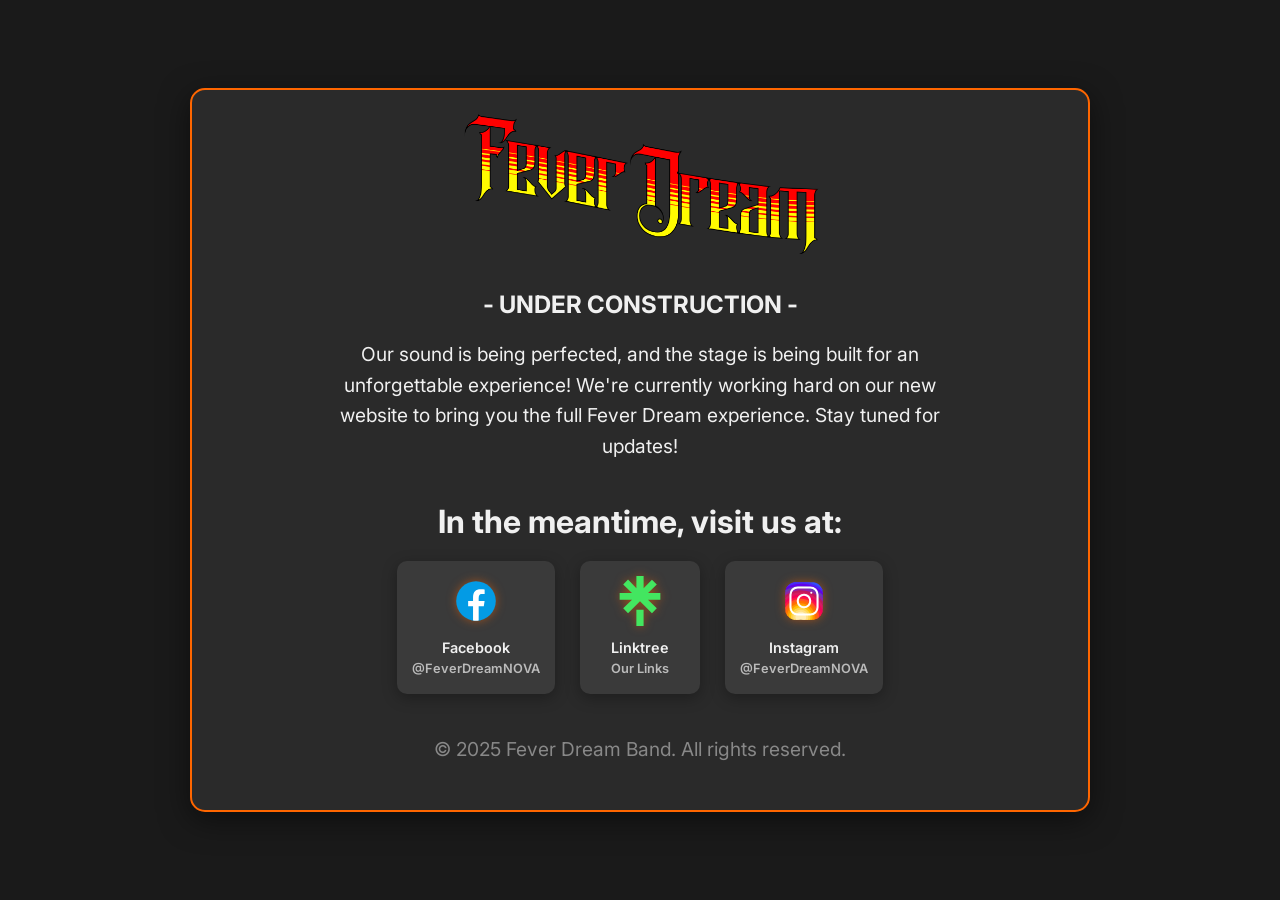
<file: index.html>
<!DOCTYPE html>
<html lang="en">

<head>
    <meta charset="UTF-8">
    <meta name="viewport" content="width=device-width, initial-scale=1.0">
    <title>Fever Dream - Under Construction</title>
    <meta name="description" content="Professional rock cover band. Recharge your soul, feel the adrenaline, and crank the volume with us. Book us now, We're here to light up the stage and deliver a night you'll never forget." />

    <!-- favicon -->
    <link rel="icon" type="image/png" href="assets/icons/fd-ig-icon.png" />
    <link rel="apple-touch-icon" href="assets/icons/fd-ig-icon.png" />
  
    <!-- Google Font: Inter -->
    <!-- Only preloading in under construction page, it's self hosted in the actual site -->
    <link rel="preconnect" href="https://fonts.googleapis.com">
    <link rel="preconnect" href="https://fonts.gstatic.com" crossorigin>
    <link href="https://fonts.googleapis.com/css2?family=Inter:wght@400;600;700;900&display=swap" rel="stylesheet">

    <style>
        /* Basic Reset & Body Styles */
        body {
            margin: 0;
            padding: 0;
            font-family: 'Inter', sans-serif;
            background-color: #1a1a1a; /* Dark background for rock vibe */
            color: #f0f0f0; /* Light text color */
            display: flex;
            justify-content: center;
            align-items: center;
            min-height: 100vh; /* Full viewport height */
            text-align: center;
            overflow-x: hidden; /* Prevent horizontal scroll */
            box-sizing: border-box; /* Ensure padding/border are included in element's total width/height */
        }

        html {
            box-sizing: border-box;
        }
        *, *::before, *::after {
            box-sizing: inherit;
        }

        .container {
            width: 95%; /* Use a percentage width to ensure it always fits the screen */
            max-width: 900px; /* But don't let it get too wide on large screens */
            padding: 20px;
            margin: 20px auto; /* Center the container with auto margins */
            background-color: #2a2a2a; /* Slightly lighter dark background for content */
            border-radius: 15px;
            box-shadow: 0 8px 30px rgba(0, 0, 0, 0.5);
            border: 2px solid #ff6600; /* Orange border for accent */
            position: relative; /* For potential absolute positioning of elements */
            z-index: 1;
        }

        /* Under Construction Section */
        .construction-section {
            margin-bottom: 40px;
        }

        h1 {
            font-size: clamp(2.5rem, 5vw, 4rem); /* Responsive font size */
            color: #ff6600; /* Orange heading */
            margin-bottom: 15px;
            text-shadow: 2px 2px 5px rgba(0, 0, 0, 0.7);
            font-weight: 900; /* Black weight for impact */
        }

        p {
            font-size: clamp(1rem, 2vw, 1.2rem); /* Responsive font size */
            line-height: 1.6;
            margin-bottom: 25px;
            max-width: 600px;
            margin-left: auto;
            margin-right: auto;
            word-wrap: break-word; /* Ensure long words break to prevent overflow */
            overflow-wrap: break-word; /* Modern alternative */
        }

        /* Social Media Section */
        .social-section h2 {
            font-size: clamp(1.5rem, 3vw, 2rem);
            color: #f0f0f0;
            margin-bottom: 20px;
            font-weight: 700;
        }

        .social-links {
            display: flex;
            justify-content: center;
            gap: 25px; /* Space between icons */
            flex-wrap: wrap; /* Allow wrapping on smaller screens */
        }

        .social-link {
            display: flex; /* Make the whole link a flex container */
            flex-direction: column; /* Stack image and text vertically */
            align-items: center; /* Center items horizontally */
            text-decoration: none; /* Remove underline */
            color: #f0f0f0; /* Text color */
            padding: 15px;
            background-color: #3a3a3a; /* Darker background for each link */
            border-radius: 10px;
            transition: transform 0.2s ease, background-color 0.2s ease, box-shadow 0.2s ease;
            box-shadow: 0 4px 15px rgba(0, 0, 0, 0.3);
            min-width: 120px; /* Ensure a minimum width for each link */
        }

        .social-link:hover {
            transform: translateY(-5px); /* Lift effect on hover */
            background-color: #4a4a4a; /* Slightly lighter on hover */
            box-shadow: 0 6px 20px rgba(255, 102, 0, 0.5); /* Orange glow on hover */
        }

        .social-link img {
            width: 50px; /* Icon size */
            height: 50px;
            margin-bottom: 10px;
            filter: drop-shadow(0 0 5px rgba(255, 102, 0, 0.5)); /* Subtle glow on icons */
        }

        .social-link p {
            margin: 0; /* Remove default paragraph margins */
            font-size: 0.9rem;
            font-weight: 600;
            color: #f0f0f0;
        }

        .social-link .handle { /* Style for the @handle text */
            font-size: 0.8rem;
            color: #bbb;
        }

        /* Footer (optional) */
        .footer {
            margin-top: 40px;
            font-size: 0.8rem;
            color: #888;
        }

        /* Placeholder for background image */
        body::before {
            content: '';
            position: absolute;
            top: 0;
            left: 0;
            width: 100%;
            height: 100%; /* Placeholder background */
            background-size: cover;
            background-position: center;
            opacity: 0.1; /* Subtle background */
            z-index: 0;
        }

        /* Responsive adjustments */
        @media (max-width: 600px) {
            .container {
                margin: 10px auto; /* Adjust margin for smaller screens */
                padding: 15px;
            }

            .social-link {
                min-width: unset; /* Remove min-width on smaller screens */
                width: 45%; /* Allow two items per row */
            }
        }

        /* Visually hide the H1 (for accessibility) */
        .visually-hidden {
            position: absolute;
            width: 1px;
            height: 1px;
            margin: -1px;
            padding: 0;
            overflow: hidden;
            clip: rect(0, 0, 0, 0);
            border: 0;
            white-space: nowrap; /* Added for screen readers */
        }

        /* Styles for the tool icons and their container */
        .under-construction-title {
            display: flex;
            align-items: center; /* Vertically center items */
            justify-content: center; /* Horizontally center content */
            gap: 15px; /* Space between icons and text */
            margin-bottom: 20px; /* Space below this title block */
            flex-wrap: wrap; /* Allow wrapping on very small screens */
        }

        .tool-icon {
            width: 40px; /* Size of the SVG icons */
            height: 40px;
            color: #ff6600; /* Color of the icons */
            filter: drop-shadow(0 0 5px rgba(255, 102, 0, 0.5)); /* Subtle glow */
            flex-shrink: 0; /* Prevent icons from shrinking */
        }

        .under-construction-title h2 {
            margin: 0; /* Remove default margin from h2 inside flex container */
            white-space: nowrap; /* Prevent text from wrapping */
            font-size: clamp(1.5rem, 4vw, 2rem); /* Make h2 font size responsive */
        }

        /* Adjustments for smaller screens if icons become too large */
        @media (max-width: 400px) {
            .tool-icon {
                width: 30px;
                height: 30px;
            }
            .under-construction-title {
                gap: 10px;
            }
            .under-construction-title h2 {
                font-size: clamp(1.2rem, 3.5vw, 1.5rem); /* Adjust h2 size for tiny screens */
                white-space: normal; /* Allow text to wrap on very small screens if needed */
            }
        }

        /* Logo specific styles */
        .header-logo {
            max-width: 100%; /* Ensures the image never overflows its parent */
            height: auto;    /* Maintains aspect ratio when scaling */
            display: block;  /* Ensures it behaves as a block element */
            margin: 0 auto 30px auto; /* Center the logo and add bottom margin */
            /* Added max-height to prevent it from being too tall on very small screens if its aspect ratio is wide */
            max-height: 150px; /* Adjust this value as needed to fit your logo's aspect ratio */
            object-fit: contain; /* Ensures the entire image is visible within its bounds */
        }
    </style>
</head>

<body>
    <div class="container">
        <section class="construction-section">
            <!-- Replace this placeholder with your actual "Under Construction" image -->
            <h1 class="visually-hidden">Fever Dream</h1>
            <img src="assets/logo/fever_fire.png" alt="Fever Dream Band Logo" class="header-logo" />
            <h2>- UNDER CONSTRUCTION -</h2>            
            <p>Our sound is being perfected, and the stage is being built for an unforgettable experience! We're currently working hard on our new website to bring you the full Fever Dream experience. Stay tuned for updates!</p>
        </section>

        <section class="social-section">
            <h2>In the meantime, visit us at:</h2>
            <div class="social-links">
                <!-- Facebook Link -->
                <a href="https://tr.ee/ZTlLme" target="_blank" aria-label="Facebook" class="social-link">
                    <!-- Replace with your actual Facebook SVG icon: assets/icons/facebook.svg -->
                    <img src="assets/icons/facebook_colored.svg" alt="Facebook Icon" />
                    <p>Facebook</p>
                    <p class="handle">@FeverDreamNOVA</p>
                </a>

                <!-- Linktree Link -->
                <a href="https://tr.ee/larUyn" target="_blank" aria-label="Linktree" class="social-link">
                    <!-- Replace with your actual Linktree SVG icon: assets/icons/linktree.svg -->
                    <img src="assets/icons/linktree.svg" alt="Linktree Icon" />
                    <p>Linktree</p>
                    <p class="handle">Our Links</p>
                </a>

                <!-- Instagram Link -->
                <a href="https://tr.ee/VkXQvB" target="_blank" aria-label="Instagram" class="social-link">
                    <!-- Replace with your actual Instagram SVG icon: assets/icons/instagram.svg -->
                    <img src="assets/icons/instagram_colored.svg" alt="Instagram Icon" />
                    <p>Instagram</p>
                    <p class="handle">@FeverDreamNOVA</p>
                </a>
            </div>
        </section>

        <footer class="footer">
            <p>&copy; 2025 Fever Dream Band. All rights reserved.</p>
        </footer>
    </div>
</body>

</html>
</file>
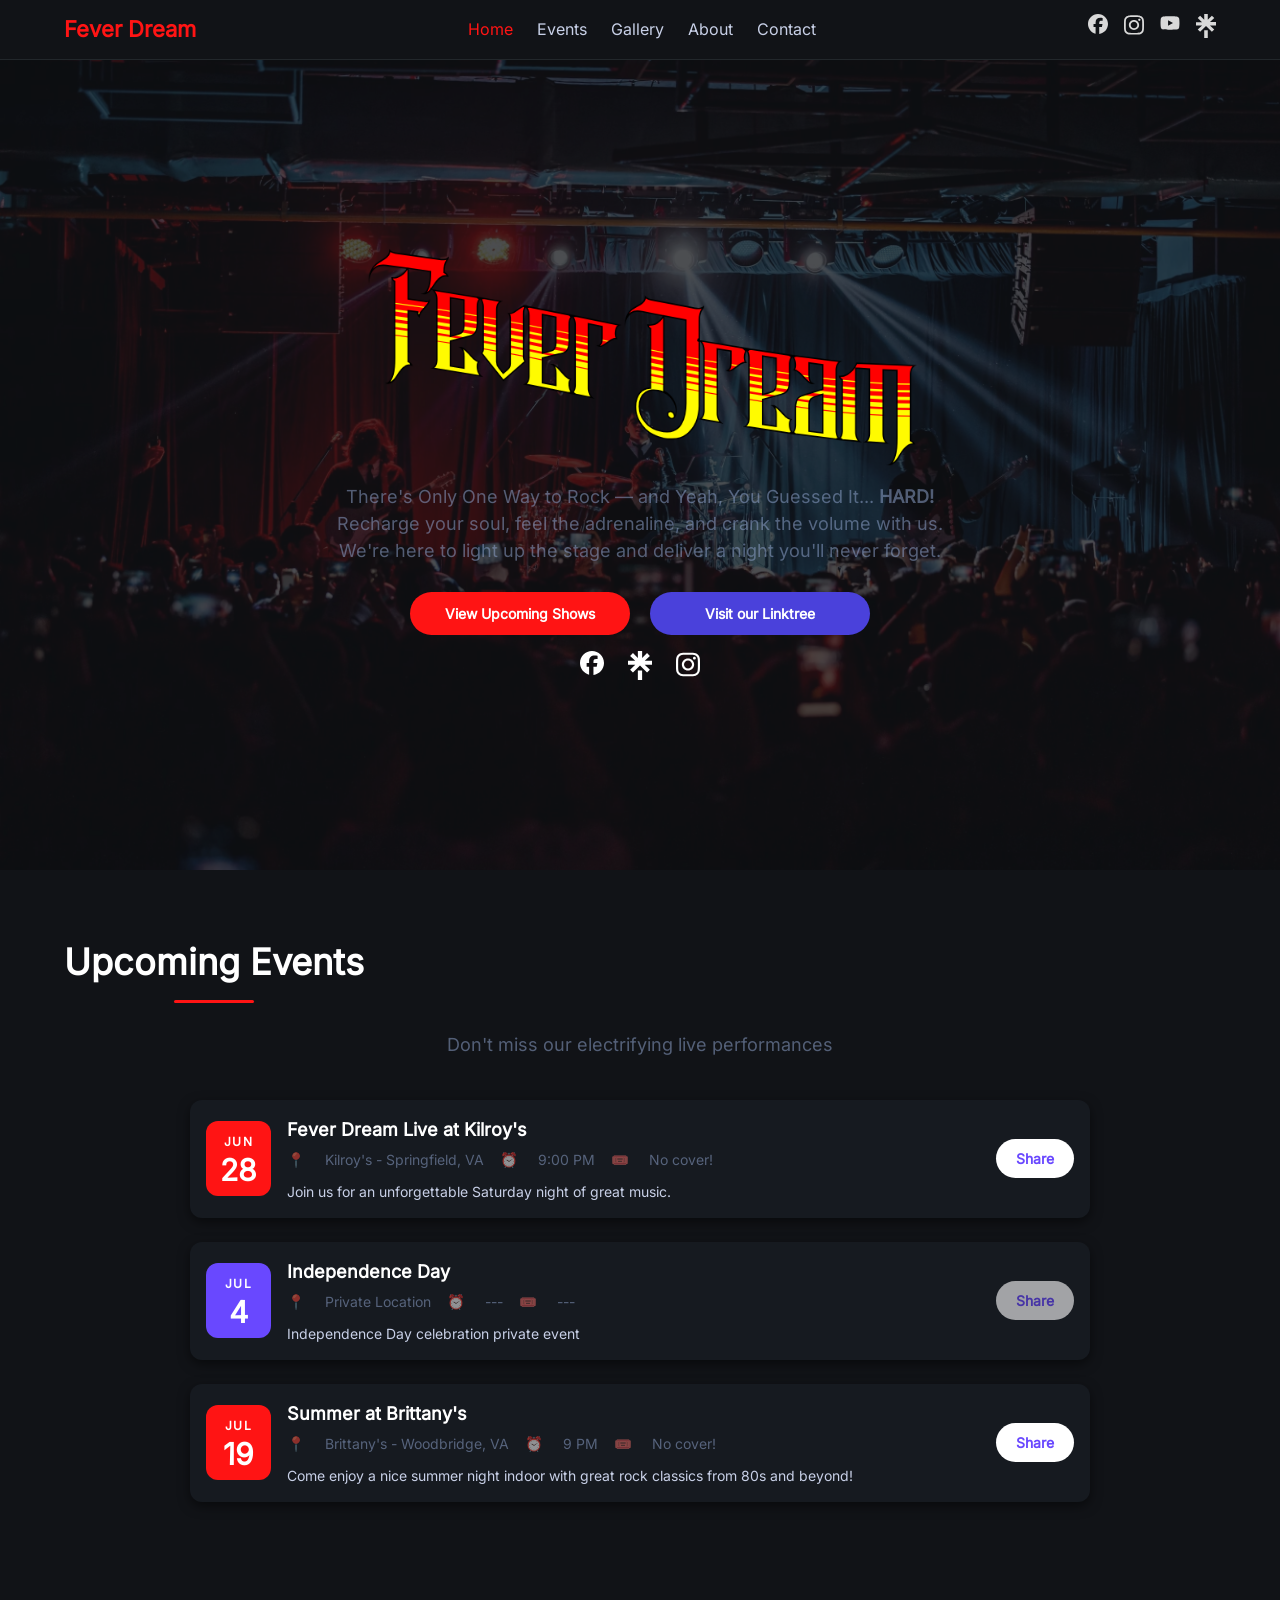
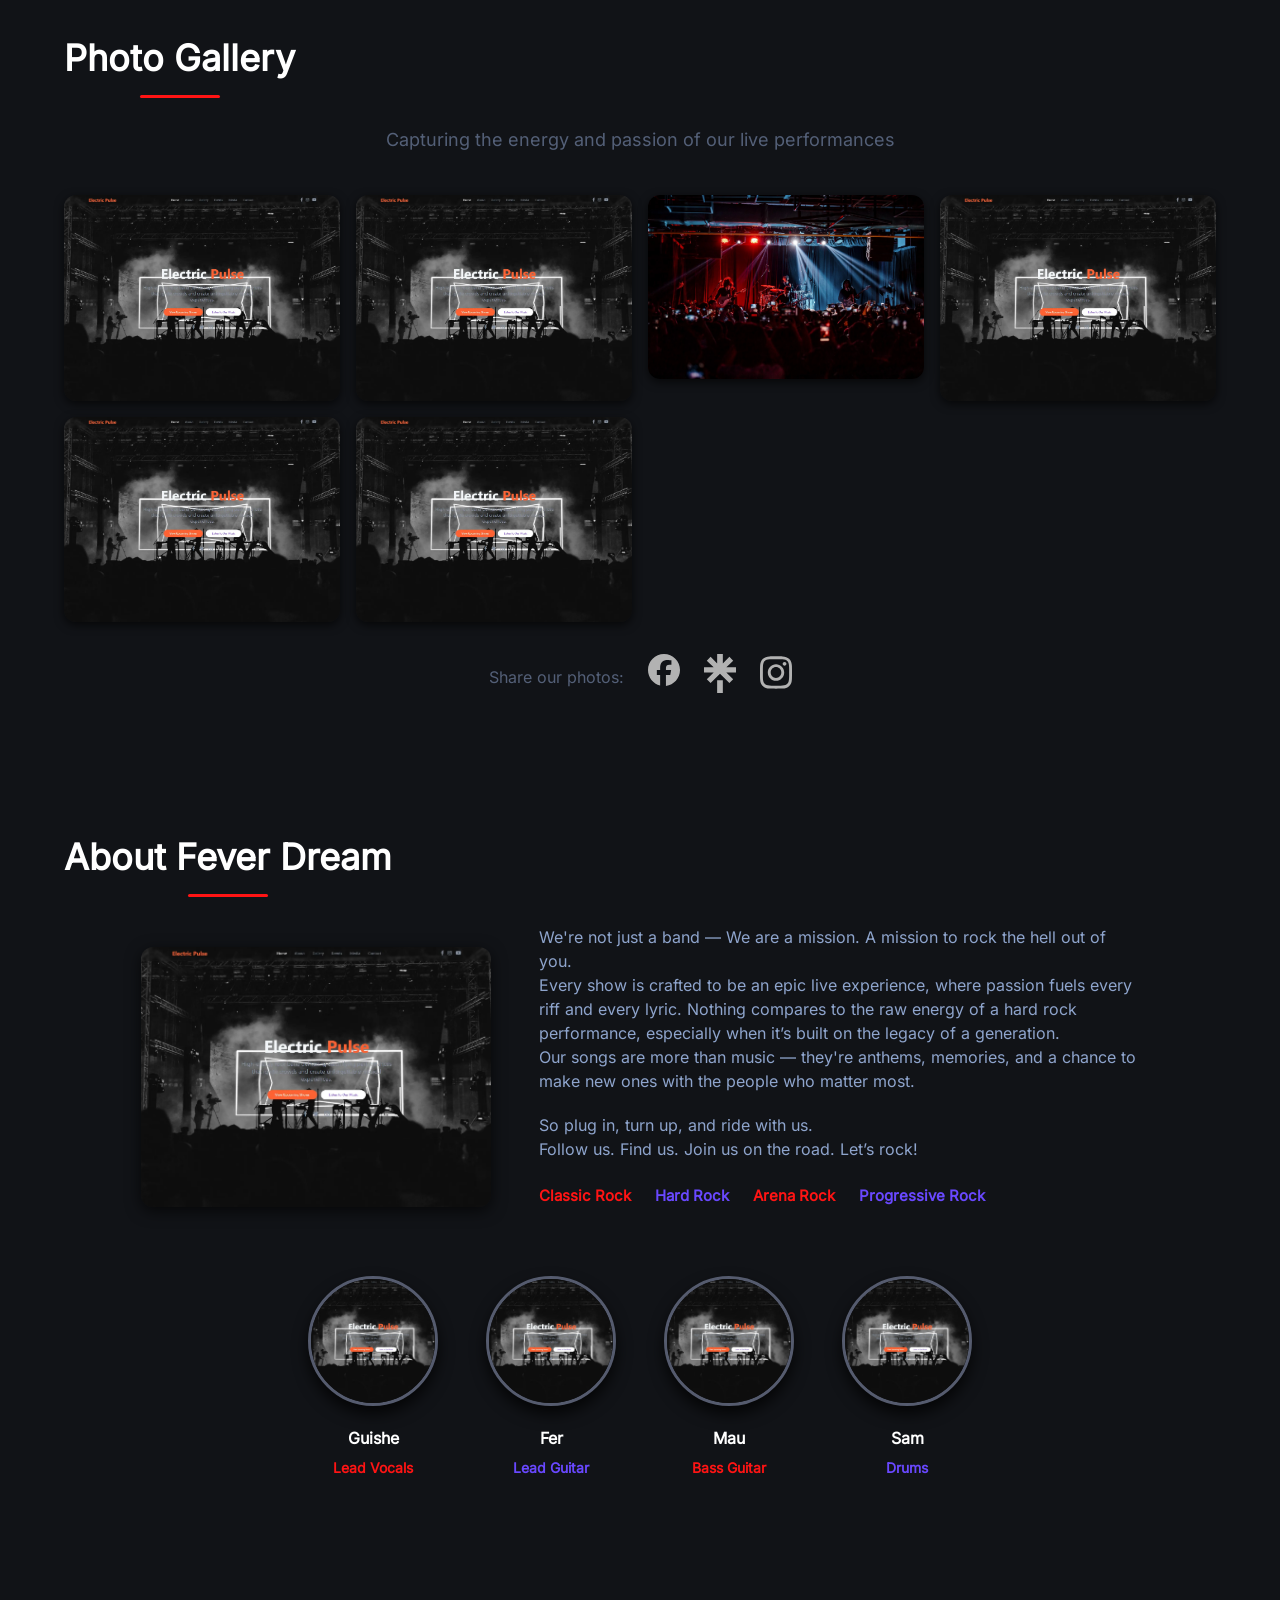
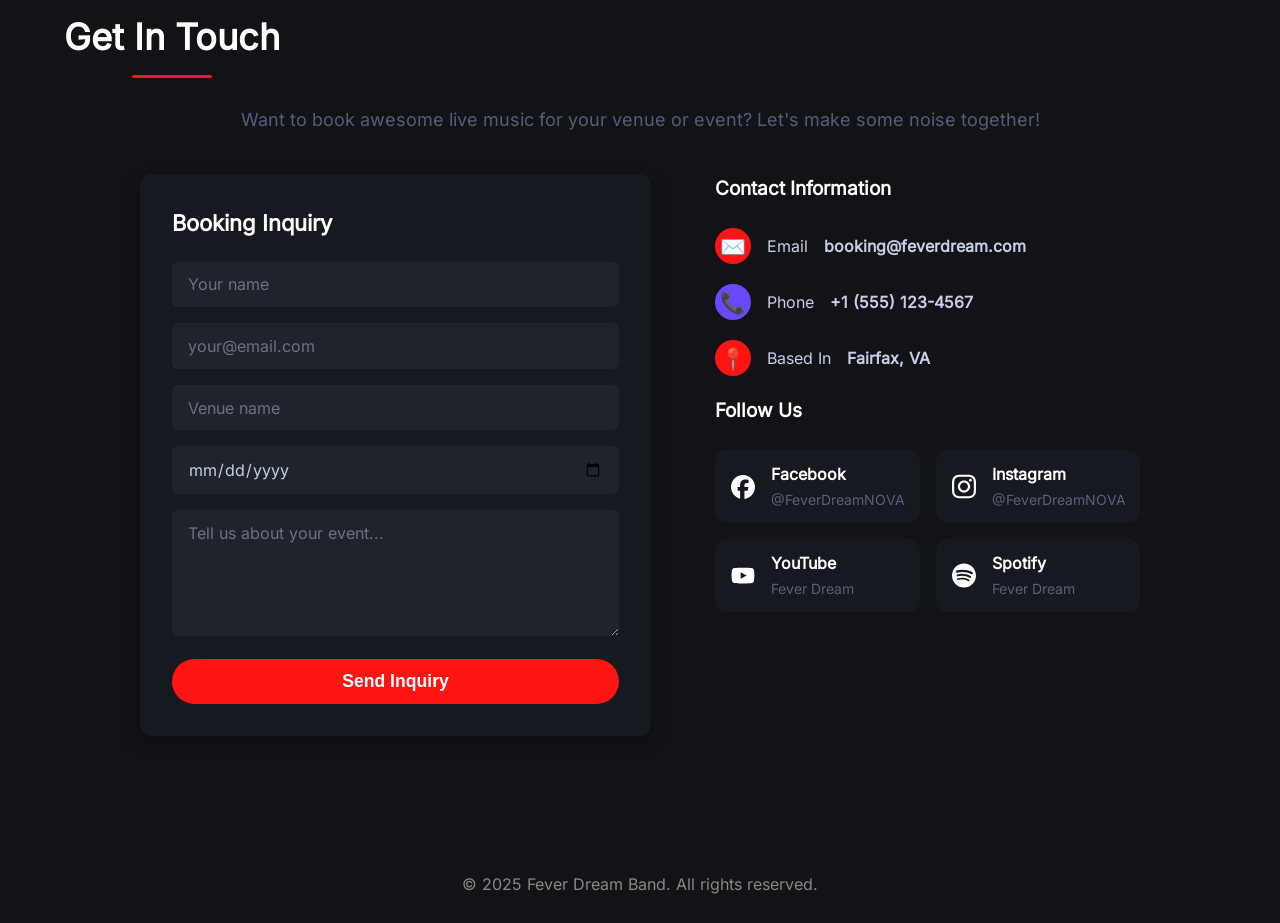
<file: preview.html>
<!DOCTYPE html>
<html lang="en">

<head>
  <meta charset="UTF-8" />
  <meta name="viewport" content="width=device-width, initial-scale=1" />
  <title>Fever Dream Band</title>
  <meta name="description" content="Professional rock cover band. Recharge your soul, feel the adrenaline, and crank the volume with us. Book us now, We're here to light up the stage and deliver a night you'll never forget." />

  <!-- favicon -->
  <link rel="icon" type="image/png" href="assets/icons/fd-ig-icon.png" />
  <link rel="apple-touch-icon" href="assets/icons/fd-ig-icon.png" />

  <link rel="stylesheet" href="css/styles.css" />
  <link rel="stylesheet" href="css/custom.css" />
</head>

<body>

  <!-- Navigation -->
  <nav class="navbar">
    <div class="container nav-container">
      <a href="#" class="logo"><span class="logo-primary">Fever</span> Dream</a>
      <ul class="nav-links">
        <li><a href="#home" class="active">Home</a></li>
        <li><a href="#events">Events</a></li>
        <li><a href="#gallery">Gallery</a></li>
        <li><a href="#about">About</a></li>
        <li><a href="#contact">Contact</a></li>
      </ul>
      <div class="social-icons">
        <a href="https://tr.ee/ZTlLme" target="_blank" aria-label="Facebook" class="social-link fb"><img src="assets/icons/facebook.svg" alt="Facebook" /></a>
        <a href="https://tr.ee/VkXQvB" target="_blank" aria-label="Instagram" class="social-link insta"><img src="assets/icons/instagram.svg" alt="Instagram" /></a>
        <a href="#" aria-label="YouTube" class="social-link yt"><img src="assets/icons/youtube.svg" alt="YouTube" /></a>
        <a href="https://tr.ee/larUyn" target="_blank" aria-label="YouTube" class="social-link yt"><img src="assets/icons/linktree.svg" alt="YouTube" /></a>
      </div>
    </div>
  </nav>
  <!-- END Navigation -->

  <!-- Hero Section -->
  <header id="home" class="hero">
    <div class="hero-overlay">
      <div class="your-header-container">
        <h1 class="visually-hidden">Fever Dream</h1>
        <img src="assets/logo/fever_fire.png" alt="Fever Dream Band Logo" class="header-logo" />
      </div>
      <p>
        There's Only One Way to Rock — and Yeah, You Guessed It... <b>HARD!</b>
        <br />
        Recharge your soul, feel the adrenaline, and crank the volume with us. We're here to light up the stage and deliver a night you'll never forget.
      </p>
      <div class="hero-buttons">
        <a href="#events" class="btn btn-primary btn-min-width">View Upcoming Shows</a>
        <a href="https://tr.ee/larUyn" target="_blank" class="btn btn-secondary btn-min-width">Visit our Linktree</a>
      </div>
      <div class="hero-social">
        <a href="https://tr.ee/ZTlLme" target="_blank" aria-label="Facebook" class="social-link fb"><img src="assets/icons/facebook.svg" alt="Facebook" /></a>
        <!-- <a href="#" aria-label="Twitter" class="social-link tw"><img src="assets/icons/twitter.svg" alt="Twitter" /></a> -->
        <a href="https://tr.ee/larUyn" target="_blank" aria-label="Linktree" class="social-link tw"><img src="assets/icons/linktree.svg" alt="Linktree" /></a>
        <a href="https://tr.ee/VkXQvB" target="_blank" aria-label="Instagram" class="social-link insta"><img src="assets/icons/instagram.svg" alt="Instagram" /></a>
      </div>
    </div>
  </header>
  <!-- END Hero Section -->

  <!-- Events Section -->
  <section id="events" class="events-section">
    <div class="container section-container">
      <h2 class="section-title">Upcoming Events</h2>
      <p class="section-subtitle">Don't miss our electrifying live performances</p>
      <div class="event-list" id="event-list-container">
        Loading events...
      </div>
    </div>
  </section>
  <!-- END Events Section -->

  <!-- Photo Gallery Section -->
  <section id="gallery" class="gallery-section">
    <div class="container section-container">
      <h2 class="section-title">Photo Gallery</h2>
      <p class="section-subtitle">Capturing the energy and passion of our live performances</p>
      <div class="gallery-grid">
        <img src="assets/images/singer1.webp" alt="Live performance 1" />
        <img src="assets/images/microphone.webp" alt="Microphone closeup" />
        <img src="assets/images/band_silhouette.webp" alt="Band silhouette" />
        <img src="assets/images/fitness.webp" alt="Live performance 2" />
        <img src="assets/images/singer1.webp" alt="Live performance 3" />
        <img src="assets/images/concert2.webp" alt="Concert crowd" />
      </div>
      <div class="gallery-share">
        <p>Share our photos:</p>
        <a href="https://tr.ee/ZTlLme" target="_blank" aria-label="Facebook" class="share-icon fb"><img src="assets/icons/facebook.svg" alt="Facebook" /></a>
        <a href="https://tr.ee/larUyn" target="_blank" aria-label="Linktree" class="share-icon tw"><img src="assets/icons/linktree.svg" alt="Linktree" /></a>
        <a href="https://tr.ee/VkXQvB" target="_blank" aria-label="Instagram" class="share-icon insta"><img src="assets/icons/instagram.svg" alt="Instagram" /></a>
      </div>
    </div>
  </section>
  <!-- END Photo Gallery Section -->

  <!-- About Section -->
  <section id="about" class="about-section">
    <div class="container section-container">
      <h2 class="section-title">About Fever Dream</h2>
      <div class="about-content">
        <img class="about-image" src="assets/images/singer1.webp" alt="Lead Singer Performing" />
        <div class="about-text">
          <p>
            We're not just a band — We are a mission. A mission to rock the hell out of you.
            <br />
            Every show is crafted to be an epic live experience, where passion fuels every riff and every lyric. Nothing compares to the raw energy of a hard rock performance, especially when it’s built on the legacy of a generation.
            <br />
            Our songs are more than music — they're anthems, memories, and a chance to make new ones with the people who matter most.
          </p>
          <p>
            So plug in, turn up, and ride with us.
            <br />
            Follow us. Find us. Join us on the road. Let’s rock!
          </p>
          <p class="genre-list">
            <span class="genre alt">Classic Rock</span>
            <span class="genre">Hard Rock</span>
            <span class="genre alt">Arena Rock</span>
            <span class="genre">Progressive Rock</span>
          </p>
        </div>
      </div>
      <div class="band-members">
        <h3 class="visually-hidden">Band Members</h3>
        <div class="member-card">
          <img src="assets/images/fitness.webp" alt="Guishe" />
          <h4>Guishe</h4>
          <span class="role orange">Lead Vocals</span>
        </div>
        <div class="member-card">
          <img src="assets/images/singer1.webp" alt="Fer" />
          <h4>Fer</h4>
          <span class="role purple">Lead Guitar</span>
        </div>
        <div class="member-card">
          <img src="assets/images/microphone.webp" alt="Mau" />
          <h4>Mau</h4>
          <span class="role orange">Bass Guitar</span>
        </div>
        <div class="member-card">
          <img src="assets/images/fitness.webp" alt="Sam" />
          <h4>Sam</h4>
          <span class="role purple">Drums</span>
        </div>
      </div>
    </div>
  </section>
  <!-- END About Section -->

  <!-- Contact Section -->
  <section id="contact" class="contact-section">
    <div class="container section-container">
      <h2 class="section-title">Get In Touch</h2>
      <p class="section-subtitle">Want to book awesome live music for your venue or event? Let's make some noise together!</p>

      <div class="contact-wrapper">
        <form class="contact-form" action="" method="post" novalidate>
          <h3>Booking Inquiry</h3>
          <input type="text" name="fullname" placeholder="Your name" required />
          <input type="email" name="email" placeholder="your@email.com" required />
          <input type="text" name="venue" placeholder="Venue name" />
          <input type="date" name="eventdate" placeholder="mm/dd/yyyy" />
          <textarea name="message" placeholder="Tell us about your event..." rows="5"></textarea>
          <button type="submit" class="btn btn-primary">Send Inquiry</button>
        </form>

        <div class="contact-info">
          <h3>Contact Information</h3>
          <p><span class="contact-icon orange-bg">✉️</span> Email <strong>booking@feverdream.com</strong></p>
          <p><span class="contact-icon purple-bg">📞</span> Phone <strong>+1 (555) 123-4567</strong></p>
          <p><span class="contact-icon orange-bg">📍</span> Based In <strong>Fairfax, VA</strong></p>

          <h3>Follow Us</h3>
          <div class="social-follow">
            <!-- TODO - Add links to these without destroying the format -->
            <div class="social-item fb" id="facebookLinkDiv">
              <img src="assets/icons/facebook.svg" alt="Facebook Logo" />
              <div>
                <p>Facebook</p>
                <p>@FeverDreamNOVA</p>
              </div>
            </div>
            <div class="social-item insta" id="instagramLinkDiv">
              <img src="assets/icons/instagram.svg" alt="Instagram Logo" />
              <div>
                <p>Instagram</p>
                <p>@FeverDreamNOVA</p>
              </div>
            </div>
            <div class="social-item yt" id="youtubeLinkDiv">
              <img src="assets/icons/youtube.svg" alt="YouTube Logo" />
              <div>
                <p>YouTube</p>
                <p>Fever Dream</p>
              </div>
            </div>
            <div class="social-item spotify">
              <img src="assets/icons/spotify.svg" alt="Spotify Logo" />
              <div>
                <p>Spotify</p>
                <p>Fever Dream</p>
              </div>
            </div>
          </div>
        </div>
      </div>
    </div>
  </section>
  <!-- END Contact Section -->

  <!-- Footer -->
  <footer class="footer">
    <p>&copy; 2025 Fever Dream Band. All rights reserved.</p>
  </footer>
  <!-- END Footer -->

  <script src="js/event-loader.js"></script>
  <script src="js/custom.js"></script>

</body>

</html>
</file>
<file: css/styles.css>
/* Fonts */
@font-face {
    font-family: 'Inter';
    src: url('/assets/fonts/Inter-Regular.woff2') format('woff2'),
        url('/assets/fonts/Inter-Regular.woff') format('woff');
    font-weight: 400;
    font-style: normal;
    font-display: swap;
}

@font-face {
    font-family: 'Inter';
    src: url('Inter-Italic.woff2') format('woff2'),
        url('Inter-Italic.woff') format('woff');
    font-weight: normal;
    font-style: italic;
    font-display: swap;
}

/* Reset & base */
:root {
    --primary-color: #ff1414;
}

* {
    box-sizing: border-box;
    margin: 0;
    padding: 0;
}

html {
    font-size: 16px;
    scroll-behavior: smooth;
    background-color: #111317;
    color: #c8d0e7;
    font-family: 'Inter', sans-serif;
}

body {
    line-height: 1.6;
}

/* Container */
.container {
    width: 90%;
    max-width: 1200px;
    margin: 0 auto;
}

/* Navigation */
.navbar {
    background-color: #111317;
    border-bottom: 1px solid #22272b;
    padding: 0.75rem 0;
    position: sticky;
    top: 0;
    z-index: 10;
}

.nav-container {
    display: flex;
    align-items: center;
    justify-content: space-between;
}

.logo {
    font-weight: 700;
    font-size: 1.375rem;
    color: var(--primary-color);
    text-decoration: none;
}

.logo .logo-primary {
    font-weight: 700;
    color: var(--primary-color);
}

.nav-links {
    list-style: none;
    display: flex;
    gap: 1.5rem;
}

.nav-links li a {
    text-decoration: none;
    color: #c8d0e7;
    font-weight: 500;
    transition: color 0.3s ease;
}

.nav-links li a:hover,
.nav-links li a.active {
    color: var(--primary-color);
}

/* Social Icons in nav */
.social-icons {
    display: flex;
    gap: 1rem;
}

.social-link img {
    width: 20px;
    filter: brightness(0) invert(0.85);
    transition: filter 0.3s;
}

.social-link:hover img {
    filter: brightness(0) invert(0.35) sepia(1) saturate(5) hue-rotate(10deg);
}

/* Hero Section */
.hero {
    position: relative;
    background: url('../assets/images/band_silhouette.webp') center center/cover no-repeat;
    height: 90vh;
    display: flex;
    align-items: center;
    justify-content: center;
    text-align: center;
    padding: 0 1rem;
}

.hero::before {
    content: "";
    position: absolute;
    inset: 0;
    background: rgba(17, 19, 23, 0.75);
    z-index: 1;
}

.hero-overlay {
    position: relative;
    z-index: 2;
    max-width: 650px;
    color: white;
}

.hero h1 {
    font-size: 3.5rem;
    font-weight: 900;
    letter-spacing: -1px;
    margin-bottom: 0.25rem;
    color: white;
}

.hero h1 .bold {
    font-weight: 900;
    color: white;
}

.hero h1 .highlight {
    font-weight: 900;
    color: var(--primary-color);
}

.hero p {
    font-size: 1.125rem;
    line-height: 1.5;
    margin-bottom: 1.75rem;
    color: #8ea4cc88;
    font-weight: 500;
}

.hero-buttons {
    margin-bottom: 1rem;
    display: flex;
    gap: 1.25rem;
    justify-content: center;
    flex-wrap: wrap;
}

.btn {
    padding: 0.625rem 1.75rem;
    border-radius: 25px;
    font-weight: 600;
    font-size: 0.9rem;
    border: none;
    cursor: pointer;
    text-decoration: none;
    transition: background-color 0.3s ease;
    display: inline-block;
}

.btn-min-width {
    min-width: 220px;
}

.btn-primary {
    background-color: var(--primary-color);
    color: white;
}

.btn-primary:hover {
    background-color: #e14b13;
}

.btn-secondary {
    background-color: #4a41db;
    color: white;
}

.btn-secondary:hover {
    background-color: #3b33b3;
}

.hero-social {
    margin-top: 1rem;
    display: flex;
    justify-content: center;
    gap: 1.5rem;
}

.hero-social .social-link img {
    width: 24px;
    filter: brightness(0) invert(1);
    transition: filter 0.3s;
}

.hero-social .social-link:hover img {
    filter: brightness(0) invert(0.5) sepia(1) saturate(7) hue-rotate(5deg);
}

/* Section titles */
.section-title {
    font-size: 2.25rem;
    font-weight: 900;
    color: white;
    text-align: center;
    margin-bottom: 0.25rem;
    position: relative;
    display: inline-block;
}

.section-title::after {
    content: "";
    display: block;
    width: 5rem;
    height: 3px;
    background-color: var(--primary-color);
    margin: 0.5rem auto 1.5rem;
    border-radius: 2px;
}

.section-subtitle {
    text-align: center;
    margin-bottom: 2.5rem;
    color: #8ea4cc88;
    font-weight: 500;
    font-size: 1.125rem;
}

/* About Section */
.about-section {
    background-color: #111317;
    padding-bottom: 4rem;
    padding-top: 4rem;
}

.about-content {
    display: flex;
    gap: 3rem;
    align-items: center;
    flex-wrap: wrap;
    justify-content: center;
    margin-bottom: 3rem;
}

.about-image {
    width: 350px;
    border-radius: 12px;
    box-shadow: 0 4px 15px rgba(0, 0, 0, 0.65);
    object-fit: cover;
}

.about-text {
    max-width: 600px;
    font-size: 1rem;
    color: #8ea4cc;
}

.about-text p {
    margin-bottom: 1.25rem;
    line-height: 1.5;
}

.genre-list {
    margin-top: 1.5rem;
    font-weight: 700;
    font-size: 0.95rem;
    display: flex;
    gap: 1.5rem;
}

.genre-list .genre {
    color: #6948ff;
    cursor: default;
}

.genre-list .alt {
    color: var(--primary-color);
}

/* Band Members */
.band-members {
    display: flex;
    justify-content: center;
    gap: 3rem;
    flex-wrap: wrap;
}

.member-card {
    text-align: center;
    max-width: 130px;
}

.member-card img {
    width: 130px;
    height: 130px;
    object-fit: cover;
    border-radius: 50%;
    border: 3px solid #555b6e;
    box-shadow: 0 8px 15px rgba(0, 0, 0, 0.75);
    margin-bottom: 0.75rem;
}

.member-card h4 {
    color: white;
    font-size: 1rem;
    font-weight: 700;
    margin-bottom: 0.25rem;
}

.member-card .role {
    font-size: 0.85rem;
    font-weight: 600;
}

.member-card .role.orange {
    color: var(--primary-color);
}

.member-card .role.purple {
    color: #6948ff;
}

/* Gallery Section */
.gallery-section {
    padding: 4rem 0;
    background-color: #111317;
}

.gallery-grid {
    display: grid;
    grid-template-columns: repeat(auto-fit, minmax(230px, 1fr));
    gap: 1rem;
    margin-top: 1.5rem;
    margin-bottom: 2rem;
}

.gallery-grid img {
    width: 100%;
    object-fit: cover;
    border-radius: 12px;
    box-shadow: 0 3px 10px rgba(0, 0, 0, 0.65);
    cursor: pointer;
    transition: transform 0.4s ease;
}

.gallery-grid img:hover {
    transform: scale(1.05);
}

.gallery-share {
    display: flex;
    justify-content: center;
    gap: 1.5rem;
    color: #8ea4cc88;
    font-weight: 400;
    font-size: 1rem;
    user-select: none;
}

.gallery-share p {
    margin: 0;
    align-self: center;
}

.share-icon img {
    width: 32px;
    filter: brightness(0) invert(0.7);
    cursor: pointer;
    transition: filter 0.3s ease;
}

.share-icon:hover img {
    filter: brightness(0) invert(0.3) sepia(1) saturate(7) hue-rotate(9deg);
}

/* Events Section */
.events-section {
    background-color: #111317;
    padding: 4rem 0;
}

.event-list {
    display: flex;
    flex-direction: column;
    gap: 1.5rem;
    max-width: 900px;
    margin: 0 auto;
}

.event-card {
    background-color: #161a20;
    border-radius: 12px;
    display: flex;
    padding: 1rem;
    align-items: center;
    gap: 1rem;
    color: #c8d0e7;
    box-shadow: 0 4px 12px rgba(0, 0, 0, 0.5);
}

.event-date {
    color: white;
    display: flex;
    flex-direction: column;
    justify-content: center;
    text-align: center;
    width: 65px;
    height: 75px;
    border-radius: 12px;
    flex-shrink: 0;
    font-weight: 700;
    user-select: none;
}

.orange-bg {
    background-color: var(--primary-color);
}

.purple-bg {
    background-color: #6948ff;
}

.event-date .month {
    font-size: 0.75rem;
    letter-spacing: 1.2px;
    margin-bottom: 0.25rem;
}

.event-date .day {
    font-size: 1.9rem;
    line-height: 1;
}

.event-details {
    flex-grow: 1;
}

.event-name {
    font-size: 1.125rem;
    font-weight: 700;
    color: white;
    margin-bottom: 0.25rem;
}

.event-meta {
    font-size: 0.9rem;
    color: #8ea4cc88;
    margin-bottom: 0.75rem;
    display: flex;
    gap: 1rem;
    flex-wrap: wrap;
    align-items: center;
}

.event-meta .icon {
    font-size: 0.9rem;
    margin-right: 0.25rem;
}

.event-description {
    font-size: 0.875rem;
    line-height: 1.3;
}

.event-actions {
    display: flex;
    gap: 0.75rem;
}

.btn-share {
    background-color: white;
    color: #6948ff;
    border-radius: 25px;
    padding: 0.48rem 1.25rem;
    font-weight: 600;
    cursor: pointer;
    border: none;
    transition: background-color 0.3s ease;
    font-size: 0.9rem;
}

.btn-share:hover {
    background-color: #5c48ca;
    color: white;
}

/* Media Section */
.media-section {
    background-color: #111317;
    padding: 4rem 0;
}

.video-grid {
    display: flex;
    gap: 2rem;
    justify-content: center;
    flex-wrap: wrap;
    margin-bottom: 3rem;
}

.video-card {
    max-width: 400px;
    padding: 1.5rem 1.75rem;
    border-radius: 12px;
    box-shadow: 0 3px 12px rgba(0, 0, 0, 0.5);
    color: white;
    display: flex;
    flex-direction: column;
    align-items: center;
    text-align: center;
}

.video-icon {
    font-size: 2.5rem;
    margin-bottom: 1rem;
    user-select: none;
}

.video-description {
    font-size: 0.95rem;
    margin: 1rem 0 0.5rem;
    color: #8ea4cc94;
}

.video-views {
    font-size: 0.875rem;
    width: 100%;
    display: flex;
    justify-content: flex-end;
    align-items: center;
    gap: 0.5rem;
    color: #8ea4cccc;
}

.video-views button {
    border: none;
    background: none;
    cursor: pointer;
    font-size: 1.2rem;
    color: #8ea4cccc;
    transition: color 0.2s ease;
}

.video-views button:hover {
    color: var(--primary-color);
}

/* Buttons for video cards */
.btn-purple {
    background-color: #6948ff;
    color: white;
}

.btn-purple:hover {
    background-color: #5339db;
}

.orange-bg {
    background-color: var(--primary-color) !important;
}

.purple-bg {
    background-color: #6948ff !important;
}

/* Latest Tracks */
.latest-tracks {
    max-width: 600px;
    margin: 0 auto;
}

.latest-tracks h3 {
    font-weight: 700;
    color: white;
    margin-bottom: 1rem;
    text-align: center;
}

.tracks-list {
    list-style: none;
    max-width: 600px;
    margin: 0 auto;
    color: #c8d0e7;
}

.tracks-list li {
    background-color: #161a20;
    border-radius: 12px;
    padding: 0.75rem 1rem;
    display: flex;
    align-items: center;
    gap: 1rem;
    margin-bottom: 0.875rem;
}

.play-btn {
    border-radius: 50%;
    border: none;
    width: 32px;
    height: 32px;
    line-height: 32px;
    cursor: pointer;
    color: white;
    font-weight: 700;
    font-size: 1.2rem;
}

.track-info {
    flex-grow: 1;
    display: flex;
    flex-direction: column;
}

.track-name {
    font-weight: 600;
    font-size: 1.05rem;
    color: white;
}

.track-album {
    font-weight: 400;
    font-size: 0.85rem;
    color: #8ea4cc88;
}

.track-duration {
    font-weight: 600;
    color: #8ea4cc88;
    min-width: 40px;
    text-align: right;
}

.icon-btn {
    background: none;
    border: none;
    color: #8ea4cc88;
    font-size: 1.2rem;
    margin-left: 0.75rem;
    cursor: pointer;
    transition: color 0.3s ease;
}

.icon-btn:hover {
    color: var(--primary-color);
}

/* Contact Section */
.contact-section {
    background-color: #111317;
    padding: 4rem 0 6rem;
}

.contact-wrapper {
    display: flex;
    gap: 4rem;
    max-width: 1000px;
    margin: 0 auto;
    flex-wrap: wrap;
}

/* Contact Form */
.contact-form {
    flex: 1 1 400px;
    background-color: #161a20;
    padding: 2rem;
    border-radius: 12px;
    box-shadow: 0 6px 20px rgb(0 0 0 / 0.3);
}

.contact-form h3 {
    margin-bottom: 1.25rem;
    color: white;
    font-weight: 700;
    font-size: 1.375rem;
}

.contact-form input,
.contact-form textarea {
    width: 100%;
    padding: 0.8rem 1rem;
    margin-bottom: 1rem;
    background-color: #1f242c;
    border: none;
    border-radius: 6px;
    color: #c8d0e7;
    font-size: 1rem;
    font-family: inherit;
    resize: vertical;
    outline-offset: 2px;
    outline-color: var(--primary-color);
    transition: outline-color 0.3s ease;
}

.contact-form input::placeholder,
.contact-form textarea::placeholder {
    color: #6c7280;
}

.contact-form input:focus,
.contact-form textarea:focus {
    outline-color: var(--primary-color);
}

.contact-form button {
    width: 100%;
    background-color: var(--primary-color);
    padding: 0.75rem;
    border-radius: 25px;
    font-weight: 700;
    font-size: 1.1rem;
    border: none;
    cursor: pointer;
    color: white;
    transition: background-color 0.3s ease;
}

.contact-form button:hover {
    background-color: #e14b13;
}

/* Contact Info */
.contact-info {
    flex: 1 1 425px;
    color: #c8d0e7;
    max-width: 425px;
}

.contact-info h3 {
    color: white;
    font-weight: 700;
    margin-bottom: 1.5rem;
}

.contact-info p {
    margin-bottom: 1.25rem;
    font-weight: 500;
    display: flex;
    align-items: center;
    gap: 1rem;
}

.contact-icon {
    border-radius: 50%;
    width: 36px;
    height: 36px;
    color: white;
    display: flex;
    justify-content: center;
    align-items: center;
    font-size: 1.3rem;
    flex-shrink: 0;
}

.contact-icon.orange-bg {
    background-color: var(--primary-color);
}

.contact-icon.purple-bg {
    background-color: #6948ff;
}

/* Social Follow Cards */
.social-follow {
    display: flex;
    flex-wrap: wrap;
    gap: 1rem;
}

.social-item {
    display: flex;
    gap: 1rem;
    align-items: center;
    background-color: #161a20;
    border-radius: 12px;
    padding: 0.75rem 1rem;
    width: calc(50% - 0.5rem);
    cursor: pointer;
    transition: background-color 0.3s ease;
}

.social-item:hover {
    background-color: rgba(255, 255, 255, 0.1);
    transform: scale(1.02);
    /* Slight grow on hover */
}

.social-item img {
    width: 24px;
    filter: brightness(0) invert(1);
}

.social-item p {
    margin: 0;
    font-weight: 600;
    color: white;
}

.social-item p:last-child {
    font-weight: 400;
    font-size: 0.9rem;
    color: #8ea4cc88;
}

/* Visually hide the H1 (for accessibility) */
.visually-hidden {
    position: absolute;
    width: 1px;
    height: 1px;
    margin: -1px;
    padding: 0;
    overflow: hidden;
    clip: rect(0, 0, 0, 0);
    border: 0;
    white-space: nowrap; /* Added for screen readers */
}

/* logo image style */
.header-logo {
    max-width: 100%; /* Ensure the image never overflows its parent */
    height: auto; /* Maintain aspect ratio when scaling */
}

.footer {
    font-size: clamp(0.8rem, 2vw, 1rem); /* Responsive font size */
    
    line-height: 1.6;
    margin-top: 40px;
    margin-bottom: 25px;
    max-width: 600px;
    margin-left: auto;
    margin-right: auto;
    word-wrap: break-word; /* Ensure long words break to prevent overflow */
    overflow-wrap: break-word; /* Modern alternative */
    color: #888;
    text-align: center
}

/* Responsive */
@media (max-width: 850px) {
    .about-content {
        flex-direction: column;
    }

    .band-members {
        justify-content: center;
    }

    .event-list {
        max-width: 100%;
    }

    .contact-wrapper {
        flex-direction: column;
    }

    .contact-info {
        max-width: 100%;
    }

    .social-item {
        width: 100%;
    }

    .video-grid {
        flex-direction: column;
        align-items: center;
    }
}

@media (max-width: 480px) {
    .hero h1 {
        font-size: 2.5rem;
    }

    .hero p {
        font-size: 1rem;
    }

    .nav-links {
        display: none;
        /* For simplicity, no mobile menu here */
    }
}
</file>
<file: css/custom.css>
/* More custom Styles Fever Dream Website */
.disabled-link {
    pointer-events: none; /* Prevents cursor changes and click events */
    opacity: 0.6;        /* Makes it look faded */
    cursor: not-allowed; /* Changes cursor to a "no" symbol */
}
</file>
